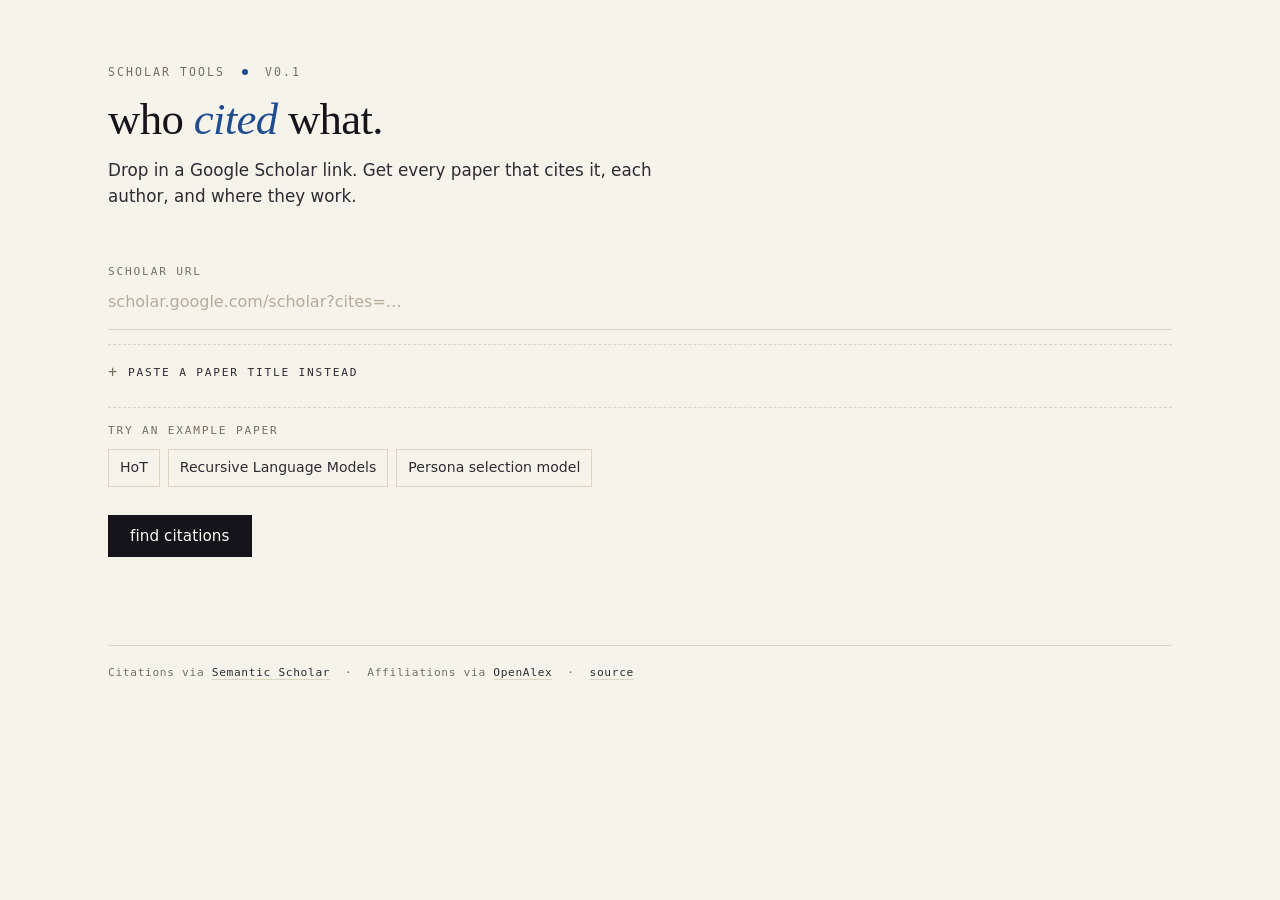
<file: templates/index.html>
<!doctype html>
<html lang="en">
<head>
  <meta charset="utf-8" />
  <meta name="viewport" content="width=device-width, initial-scale=1" />
  <title>who_cited — every paper that cites yours</title>
  <link rel="icon" href="/static/favicon.svg" type="image/svg+xml" />
  <link rel="stylesheet" href="/static/style.css" />
</head>
<body>
  <main class="wrap">
    <header>
      <p class="kicker">scholar tools <span class="dot"></span> v0.1</p>
      <h1>who <em>cited</em> what.</h1>
      <p class="sub">
        Drop in a Google Scholar link. Get every paper that cites it,
        each author, and where they work.
      </p>
    </header>

    <form id="search-form">
      <div class="field">
        <label for="url">scholar URL</label>
        <input
          id="url"
          name="url"
          type="url"
          placeholder="scholar.google.com/scholar?cites=…"
          autocomplete="off"
        />
      </div>

      <details id="title-fallback">
        <summary>paste a paper title instead</summary>
        <div class="field" style="margin-top: 8px;">
          <input id="title" name="title" type="text" placeholder="Recursive Language Models" autocomplete="off" />
        </div>
      </details>

      <section class="presets" aria-labelledby="presets-label">
        <p id="presets-label">try an example paper</p>
        <div class="preset-buttons">
          <button
            type="button"
            data-title="HoT: Highlighted Chain of Thought for Referencing Supporting Facts from Inputs"
            data-url="https://scholar.google.com/scholar_lookup?arxiv_id=2503.02003&amp;hl=en"
          >HoT</button>
          <button
            type="button"
            data-title="Recursive Language Models"
            data-url="https://scholar.google.com/citations?view_op=view_citation&amp;hl=en&amp;user=rtCr0q4AAAAJ&amp;citation_for_view=rtCr0q4AAAAJ:eQOLeE2rZwMC"
          >Recursive Language Models</button>
          <button
            type="button"
            data-title="The persona selection model: Why AI assistants might behave like humans"
            data-url="https://scholar.google.com/citations?view_op=view_citation&amp;hl=en&amp;user=fW7yK10AAAAJ&amp;sortby=pubdate&amp;citation_for_view=fW7yK10AAAAJ:HoB7MX3m0LUC"
          >Persona selection model</button>
        </div>
      </section>

      <button type="submit" id="submit-btn">find citations</button>
    </form>

    <section id="status" class="status" hidden></section>

    <section id="paper" class="paper" hidden>
      <h2 id="paper-title"></h2>
      <p id="paper-meta"></p>
    </section>

    <section id="results" hidden>
      <h3>
        <span id="count">0</span>
        <span>people</span>
        <span id="paper-count">0 citing papers</span>
        <span id="total-suffix"></span>
      </h3>
      <div class="result-tools">
        <label for="people-filter">filter people, affiliations, papers</label>
        <input
          id="people-filter"
          type="search"
          placeholder="Search Stanford, Google, Nguyen, chain of thought..."
          autocomplete="off"
        />
        <span id="visible-count"></span>
      </div>
      <div class="people-table-wrap">
        <table class="people-table">
          <thead>
            <tr>
              <th scope="col">Person</th>
              <th scope="col">Affiliation</th>
              <th scope="col">Citing paper</th>
              <th scope="col">Year</th>
              <th scope="col">Venue</th>
            </tr>
          </thead>
          <tbody id="people-body"></tbody>
        </table>
      </div>
    </section>

    <footer>
      <p>
        Citations via
        <a href="https://api.semanticscholar.org/" target="_blank" rel="noreferrer">Semantic Scholar</a>
        &nbsp;·&nbsp; Affiliations via
        <a href="https://openalex.org/" target="_blank" rel="noreferrer">OpenAlex</a>
        &nbsp;·&nbsp;
        <a href="https://github.com/LoganBolton/who_cited" target="_blank" rel="noreferrer">source</a>
      </p>
    </footer>
  </main>

  <script src="/static/script.js"></script>
</body>
</html>
</file>
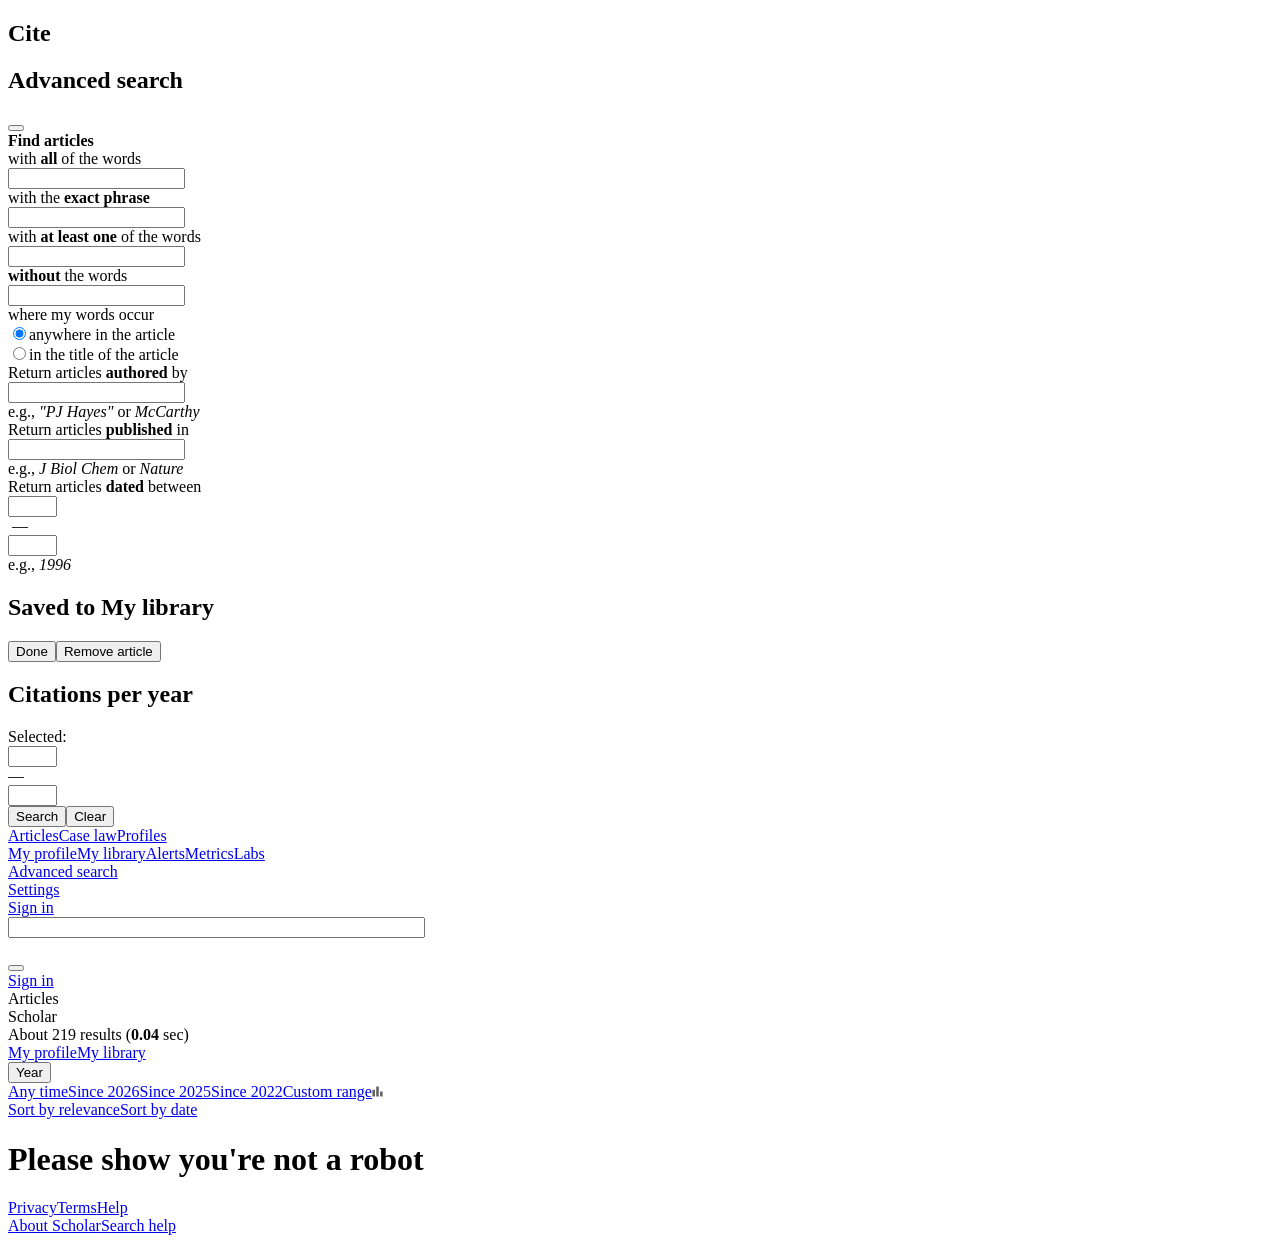
<file: tests/fixtures/gs_captcha_page.html>
<!DOCTYPE html>
<html><head><title>Google Scholar</title><meta content="text/html;charset=utf-8" http-equiv="Content-Type"/><meta content="IE=Edge" http-equiv="X-UA-Compatible"/><meta content="origin-when-cross-origin" name="referrer"/><meta content="width=device-width,initial-scale=1,minimum-scale=1,maximum-scale=2" name="viewport"/><meta content="telephone=no" name="format-detection"/><link href="/favicon.ico" rel="shortcut icon"/></head><body><div id="gs_top" onclick=""><div id="gs_md_ldg" style="display:none">Loading...</div><div id="gs_md_err" style="display:none">The system can't perform the operation now. Try again later.</div><div id="gs_md_s"></div><div class="gs_md_wnw gs_md_ds gs_md_wmw" data-h="0"><div aria-labelledby="gs_cit-t" class="gs_md_d gs_md_ds gs_ttzi" data-cid="gs_citd" data-wfc="gs_cit-x" id="gs_cit" role="dialog" tabindex="-1"><div class="gs_md_hdr"><a aria-label="Cancel" class="gs_btnCLS gs_md_x gs_md_hdr_c gs_in_ib gs_btn_lrge" data-mdx="gs_cit" href="javascript:void(0)" id="gs_cit-x" role="button"><span class="gs_ico"></span><span class="gs_ia_notf"></span><span class="gs_lbl"></span></a><h2 class="gs_md_hdr_t" id="gs_cit-t">Cite</h2><div class="gs_md_hdr_b"></div></div><div class="gs_md_bdy" id="gs_cit-bdy"><div aria-live="assertive" data-u="/scholar?q=info:{id}:scholar.google.com/&amp;output=cite&amp;scirp={p}&amp;hl=en" id="gs_citd"></div></div></div></div><div class="gs_md_wnw gs_md_ds gs_md_wmw" data-h="0"><div aria-labelledby="gs_asd-t" class="gs_md_d gs_md_ds gs_ttzi" data-ifc="gs_asd_q" data-wfc="gs_asd-x" id="gs_asd" role="dialog" tabindex="-1"><div class="gs_md_hdr"><a aria-label="Cancel" class="gs_btnCLS gs_md_x gs_md_hdr_c gs_in_ib gs_btn_lrge" data-mdx="gs_asd" href="javascript:void(0)" id="gs_asd-x" role="button"><span class="gs_ico"></span><span class="gs_ia_notf"></span><span class="gs_lbl"></span></a><h2 class="gs_md_hdr_t" id="gs_asd-t">Advanced search</h2><div class="gs_md_hdr_b"><button aria-label="Search" class="gs_btnG gs_in_ib gs_btn_act gs_btn_half gs_btn_lsb" id="gs_asd_psb" type="button"><span class="gs_wr"><span class="gs_ico"></span><span class="gs_lbl"></span></span></button></div></div><div class="gs_md_bdy" id="gs_asd-bdy"><form action="/scholar" class="gs_scl" id="gs_asd_frm"><div class="gs_asd_tr"><div class="gs_asd_dt" id="gs_asd_dt_t"><b>Find articles</b></div></div><div class="gs_asd_tr"><div class="gs_asd_dt"><label for="gs_asd_q">with <b>all</b> of the words</label></div><div class="gs_asd_dd"><div class="gs_in_txtw gs_in_txtm gs_in_txtb"><input autocapitalize="off" class="gs_in_txt" id="gs_asd_q" name="as_q" type="text" value=""/><div class="gs_in_txts"></div></div></div></div><div class="gs_asd_tr"><div class="gs_asd_dt"><label for="gs_asd_epq">with the <b>exact phrase</b></label></div><div class="gs_asd_dd"><div class="gs_in_txtw gs_in_txtm gs_in_txtb"><input autocapitalize="off" class="gs_in_txt" id="gs_asd_epq" name="as_epq" type="text" value=""/><div class="gs_in_txts"></div></div></div></div><div class="gs_asd_tr"><div class="gs_asd_dt"><label for="gs_asd_oq">with <b>at least one</b> of the words</label></div><div class="gs_asd_dd"><div class="gs_in_txtw gs_in_txtm gs_in_txtb"><input autocapitalize="off" class="gs_in_txt" id="gs_asd_oq" name="as_oq" type="text" value=""/><div class="gs_in_txts"></div></div></div></div><div class="gs_asd_tr"><div class="gs_asd_dt"><label for="gs_asd_eq"><b>without</b> the words</label></div><div class="gs_asd_dd"><div class="gs_in_txtw gs_in_txtm gs_in_txtb"><input autocapitalize="off" class="gs_in_txt" id="gs_asd_eq" name="as_eq" type="text" value=""/><div class="gs_in_txts"></div></div></div></div><div class="gs_asd_tr"><div class="gs_asd_dt"><label for="gs_asd_occt">where my words occur</label></div><div class="gs_asd_dd"><div class="gs_asd_occtr"><span class="gs_in_ra" onclick="void(0)"><input checked="" id="gs_asd_occt_a" name="as_occt" type="radio" value="any"/><label for="gs_asd_occt_a">anywhere in the article</label><span class="gs_chk"></span><span class="gs_cbx"></span></span></div><div class="gs_asd_occtr"><span class="gs_in_ra" onclick="void(0)"><input id="gs_asd_occt_t" name="as_occt" type="radio" value="title"/><label for="gs_asd_occt_t">in the title of the article</label><span class="gs_chk"></span><span class="gs_cbx"></span></span></div></div></div><div class="gs_asd_tr"><div class="gs_asd_dt"><label for="gs_asd_sau">Return articles <b>authored</b> by</label></div><div class="gs_asd_dd"><div class="gs_in_txtw gs_in_txtm gs_in_txtb"><input autocapitalize="off" class="gs_in_txt" id="gs_asd_sau" name="as_sauthors" type="text" value=""/><div class="gs_in_txts"></div></div><div>e.g., <i>"PJ Hayes"</i> or <i>McCarthy</i></div></div></div><div class="gs_asd_tr"><div class="gs_asd_dt"><label for="gs_asd_pub">Return articles <b>published</b> in</label></div><div class="gs_asd_dd"><div class="gs_in_txtw gs_in_txtm gs_in_txtb"><input autocapitalize="off" class="gs_in_txt" id="gs_asd_pub" name="as_publication" type="text" value=""/><div class="gs_in_txts"></div></div><div>e.g., <i>J Biol Chem</i> or <i>Nature</i></div></div></div><div class="gs_asd_tr"><div class="gs_asd_dt"><label for="gs_asd_ylo">Return articles <b>dated</b> between</label></div><div class="gs_asd_dd"><div class="gs_asd_yri"><div class="gs_in_txtw gs_in_txtm"><input autocapitalize="off" class="gs_in_txt" id="gs_asd_ylo" maxlength="4" name="as_ylo" pattern="[0-9]*" size="4" type="text" value=""/><div class="gs_in_txts"></div></div> — <div class="gs_in_txtw gs_in_txtm"><input autocapitalize="off" class="gs_in_txt" id="gs_asd_yhi" maxlength="4" name="as_yhi" pattern="[0-9]*" size="4" type="text" value=""/><div class="gs_in_txts"></div></div></div><div>e.g., <i>1996</i></div></div></div><input name="hl" type="hidden" value="en"/><input name="as_sdt" type="hidden" value="205"/><input name="cites" type="hidden" value="11329264822226102204,3714977367501678530,7359906752943011404,2394561965284413474,15702612351929588583"/><input name="scipsc" type="hidden" value=""/></form></div></div></div><div class="gs_md_wnw gs_md_ds gs_md_wmw" data-h="367"><div aria-labelledby="gs_md_albl-d-t" class="gs_md_d gs_md_ds gs_ttzi" data-wfc="gs_md_albl-d-x" id="gs_md_albl-d" role="dialog" tabindex="-1"><div class="gs_md_hdr"><a aria-label="Cancel" class="gs_btnCLS gs_md_x gs_md_hdr_c gs_in_ib gs_btn_lrge" data-mdx="gs_md_albl-d" href="javascript:void(0)" id="gs_md_albl-d-x" role="button"><span class="gs_ico"></span><span class="gs_ia_notf"></span><span class="gs_lbl"></span></a><h2 class="gs_md_hdr_t" id="gs_md_albl-d-t">Saved to My library</h2><div class="gs_md_hdr_b"></div></div><div class="gs_md_bdy" id="gs_md_albl-d-bdy"></div><div class="gs_md_ftr"><div class="gs_lbl_btns"><button class="gs_btn_act gs_btn_lrge" id="gs_lbd_apl" type="button"><span class="gs_wr"><span class="gs_lbl">Done</span></span><span class="gs_bs"></span></button><button class="gs_btn_olact gs_btn_lrge" id="gs_lbd_trash" type="button"><span class="gs_wr"><span class="gs_lbl">Remove article</span></span><span class="gs_bs"></span></button></div></div></div></div><div class="gs_md_wnw gs_md_ds" data-h="0"><div aria-labelledby="gs_md_hist-t" class="gs_md_d gs_md_ds gs_ttzi" data-wfc="gs_md_hist-x" id="gs_md_hist" role="dialog" tabindex="-1"><div class="gs_md_hdr"><a aria-label="Cancel" class="gs_btnCLS gs_md_x gs_md_hdr_c gs_in_ib gs_btn_lrge" data-mdx="gs_md_hist" href="javascript:void(0)" id="gs_md_hist-x" role="button"><span class="gs_ico"></span><span class="gs_ia_notf"></span><span class="gs_lbl"></span></a><h2 class="gs_md_hdr_t" id="gs_md_hist-t">Citations per year</h2><div class="gs_md_hdr_b"></div></div><div class="gs_md_bdy" id="gs_md_hist-bdy"><div id="gs_md_hist_c"></div><div id="gs_md_hist_selection_controls"><div id="gs_md_hist_input_group">Selected:<div class="gs_in_txtw gs_in_txtm"><input aria-label="Start year" autocapitalize="off" class="gs_in_txt" id="gs_md_hist_year_min" maxlength="4" name="as_ylo" pattern="[0-9]*" size="4" type="text" value=""/><div class="gs_in_txts"></div></div>—<div class="gs_in_txtw gs_in_txtm"><input aria-label="End year" autocapitalize="off" class="gs_in_txt" id="gs_md_hist_year_max" maxlength="4" name="as_yhi" pattern="[0-9]*" size="4" type="text" value=""/><div class="gs_in_txts"></div></div></div><div id="gs_md_hist_button_group"><button class="gs_btn_act gs_btn_cir" id="gs_md_hist_search_btn" type="button"><span class="gs_wr"><span class="gs_lbl">Search</span></span></button><button class="gs_btn_flat gs_btn_flact gs_btn_cir" id="gs_md_hist_clear_btn" type="button"><span class="gs_wr"><span class="gs_lbl">Clear</span></span></button></div></div></div></div></div><!--[if lte IE 9]><div class="gs_alrt" style="padding:16px"><div>Sorry, some features may not work in this version of Internet Explorer.</div><div>Please use <a href="//www.google.com/chrome/">Google Chrome</a> or <a href="//www.mozilla.com/firefox/">Mozilla Firefox</a> for the best experience.</div></div><![endif]--><div class="gs_md_ulr gs_md_ds" data-cfc="gs_hdr_mnu" data-shd="gs_hdr_drs" data-wfc="gs_hdr_drw_mnu" id="gs_hdr_drw" role="dialog" tabindex="-1"><div id="gs_hdr_drw_in"><div id="gs_hdr_drw_top"><a aria-controls="gs_hdr_drw" aria-label="Options" class="gs_btnMNT gs_in_ib gs_btn_lrge" href="javascript:void(0)" id="gs_hdr_drw_mnu" role="button"><span class="gs_ico"></span><span class="gs_ia_notf"></span><span class="gs_lbl"></span></a><a aria-label="Homepage" href="/schhp?hl=en&amp;as_sdt=205" id="gs_hdr_drw_lgo"></a></div><div><div class="gs_hdr_drw_sec"><a class="gs_in_ib gs_md_li gs_md_lix gs_in_gray gs_sel" href="/scholar?as_sdt=0,1&amp;hl=en&amp;cites=11329264822226102204,3714977367501678530,7359906752943011404,2394561965284413474,15702612351929588583&amp;scipsc=" role="menuitem"><span class="gs_ico"></span><span class="gs_ia_notf"></span><span class="gs_lbl">Articles</span></a><a class="gs_in_ib gs_md_li gs_md_lix gs_in_gray" href="/scholar?as_sdt=206&amp;hl=en" role="menuitem"><span class="gs_ico"></span><span class="gs_ia_notf"></span><span class="gs_lbl">Case law</span></a><a class="gs_in_ib gs_md_li gs_md_lix gs_in_gray" href="/citations?view_op=search_authors&amp;mauthors=&amp;hl=en&amp;oi=drw" role="menuitem"><span class="gs_ico"></span><span class="gs_ia_notf"></span><span class="gs_lbl">Profiles</span></a></div><div class="gs_hdr_drw_sec"><a class="gs_btnPRO gs_in_ib gs_md_li gs_md_lix gs_in_gray" href="/citations?hl=en" role="menuitem"><span class="gs_ico"></span><span class="gs_ia_notf"></span><span class="gs_lbl">My profile</span></a><a class="gs_btnL gs_in_ib gs_md_li gs_md_lix gs_in_gray" href="/scholar?scilib=1&amp;hl=en&amp;as_sdt=205" role="menuitem"><span class="gs_ico"></span><span class="gs_ia_notf"></span><span class="gs_lbl">My library</span></a><a class="gs_btnM gs_in_ib gs_md_li gs_md_lix gs_in_gray" href="/scholar_alerts?view_op=list_alerts&amp;hl=en" role="menuitem"><span class="gs_ico"></span><span class="gs_ia_notf"></span><span class="gs_lbl">Alerts</span></a><a class="gs_btnJ gs_in_ib gs_md_li gs_md_lix gs_in_gray" href="/citations?view_op=metrics_intro&amp;hl=en" role="menuitem"><span class="gs_ico"></span><span class="gs_ia_notf"></span><span class="gs_lbl">Metrics</span></a><a class="gs_btnLAB gs_in_ib gs_md_li gs_md_lix gs_in_gray" href="/scholar_labs/search?hl=en" role="menuitem"><span class="gs_ico"></span><span class="gs_ia_notf"></span><span class="gs_lbl">Labs</span></a></div><div class="gs_hdr_drw_sec"><a class="gs_btnADV gs_in_ib gs_md_li gs_md_lix gs_in_gray" href="javascript:void(0)" id="gs_res_drw_adv" role="menuitem"><span class="gs_ico"></span><span class="gs_ia_notf"></span><span class="gs_lbl">Advanced search</span></a></div><div class="gs_hdr_drw_sec"><a class="gs_btnP gs_in_ib gs_md_li gs_md_lix gs_in_gray" href="/scholar_settings?hl=en&amp;as_sdt=205&amp;cites=11329264822226102204,3714977367501678530,7359906752943011404,2394561965284413474,15702612351929588583&amp;scipsc=" role="menuitem"><span class="gs_ico"></span><span class="gs_ia_notf"></span><span class="gs_lbl">Settings</span></a></div></div><div class="gs_hdr_drw_sec" id="gs_hdr_drw_bot"><a class="gs_in_ib gs_md_li gs_md_lix gs_in_gray" href="https://accounts.google.com/Login?hl=en&amp;continue=https://scholar.google.com/scholar%3Fhl%3Den%26as_sdt%3D5%26cites%3D11329264822226102204,3714977367501678530,7359906752943011404,2394561965284413474,15702612351929588583%26start%3D0%26num%3D10"><span class="gs_ico"></span><span class="gs_ia_notf"></span><span class="gs_lbl">Sign in</span></a></div></div></div><div id="gs_hdr" role="banner"><a aria-controls="gs_hdr_drw" class="gs_btnMNT gs_in_ib gs_btn_lrge" href="javascript:void(0)" id="gs_hdr_mnu" role="button"><span class="gs_ico"></span><span class="gs_ia_notf"></span><span class="gs_lbl"></span></a><a aria-label="Homepage" class="gs_hdr_dso" href="/schhp?hl=en&amp;as_sdt=205" id="gs_hdr_lgo"></a><div id="gs_hdr_md"><div id="gs_hdr_srch"><form action="/scholar" id="gs_hdr_frm"><input name="hl" type="hidden" value="en"/><input name="as_sdt" type="hidden" value="205"/><input name="cites" type="hidden" value="11329264822226102204,3714977367501678530,7359906752943011404,2394561965284413474,15702612351929588583"/><input name="scipsc" type="hidden" value=""/><div class="gs_in_txtw gs_in_txtb gs_in_acw"><input aria-label="Search" autocapitalize="off" autocomplete="off" class="gs_in_txt gs_in_ac" data-iq="" data-is=".gs_qsuggest_regular li&gt;a" dir="ltr" id="gs_hdr_tsi" maxlength="2048" name="q" size="50" type="text" value=""/><div aria-hidden="true" class="gs_md_ac" dir="ltr" id="gs_hdr_frm_ac" onmouseout="gs_evt_dsp(event)" onmouseover="gs_evt_dsp(event)" ontouchstart="gs_evt_dsp(event)"><div><div class="gs_md_acs"></div><ul></ul></div></div><div class="gs_in_txts"></div></div><span id="gs_hdr_tsc"><span class="gs_ico gs_ico_X"></span></span><button aria-label="Search" class="gs_btnG gs_in_ib gs_btn_act gs_btn_half gs_btn_lsb" id="gs_hdr_tsb" name="btnG" type="submit"><span class="gs_wr"><span class="gs_ico"></span><span class="gs_lbl"></span></span></button></form></div></div><div id="gs_hdr_act"><a href="https://accounts.google.com/Login?hl=en&amp;continue=https://scholar.google.com/scholar%3Fhl%3Den%26as_sdt%3D5%26cites%3D11329264822226102204,3714977367501678530,7359906752943011404,2394561965284413474,15702612351929588583%26start%3D0%26num%3D10" id="gs_hdr_act_s">Sign in</a></div></div><form action="" id="gs_alrt" method="post"><span id="gs_alrt_m"></span><span id="gs_alrt_h"></span><a class="gs_fm_s" data-fm="gs_alrt" href="javascript:void(0)" id="gs_alrt_l"></a></form><div class="gs_ab_st" id="gs_ab"><div class="gs_btnGSL" id="gs_ab_ico"><span class="gs_ico"></span></div><div id="gs_ab_ttl"><div class="gs_ab_mdw"><span class="gs_nph gs_nta">Articles</span><div class="gs_oph gs_ota">Scholar</div></div></div><div id="gs_ab_md"><div class="gs_ab_mdw">About 219 results (<b>0.04</b> sec)</div></div><div id="gs_ab_btns"><a class="gs_btnPRO gs_in_ib gs_in_gray gs_nph gs_nta" href="/citations?hl=en"><span class="gs_ico"></span><span class="gs_ia_notf"></span><span class="gs_lbl">My profile</span></a><a class="gs_btnL gs_in_ib gs_in_gray gs_nph gs_nta gs_mylib" href="/scholar?scilib=1&amp;hl=en&amp;as_sdt=205"><span class="gs_ico"></span><span class="gs_ia_notf"></span><span class="gs_lbl">My library</span></a><div class="gs_md_r gs_md_rmb gs_md_rmbl" id="gs_res_ab_yy-r"><button aria-controls="gs_res_ab_yy-d" aria-haspopup="true" class="gs_in_se gs_btn_mnu gs_btn_flat gs_btn_lrge gs_btn_half gs_btn_lsu gs_press gs_md_tb" id="gs_res_ab_yy-b" ontouchstart="gs_evt_dsp(event)" type="button"><span class="gs_wr"><span class="gs_lbl">Year</span><span class="gs_icm"></span></span></button><div class="gs_md_d gs_md_ds gs_md_ulr" id="gs_res_ab_yy-d" role="menu" tabindex="-1"><div class="gs_res_ab_dd_bdy"><div class="gs_res_ab_dd_sec"><a aria-checked="true" class="gs_md_li gs_res_ab_sel" href="/scholar?hl=en&amp;as_sdt=205&amp;cites=11329264822226102204,3714977367501678530,7359906752943011404,2394561965284413474,15702612351929588583&amp;scipsc=" role="menuitemradio" tabindex="-1">Any time</a><a class="gs_md_li" href="/scholar?as_ylo=2026&amp;hl=en&amp;as_sdt=205&amp;cites=11329264822226102204,3714977367501678530,7359906752943011404,2394561965284413474,15702612351929588583&amp;scipsc=" role="menuitemradio" tabindex="-1">Since 2026</a><a class="gs_md_li" href="/scholar?as_ylo=2025&amp;hl=en&amp;as_sdt=205&amp;cites=11329264822226102204,3714977367501678530,7359906752943011404,2394561965284413474,15702612351929588583&amp;scipsc=" role="menuitemradio" tabindex="-1">Since 2025</a><a class="gs_md_li" href="/scholar?as_ylo=2022&amp;hl=en&amp;as_sdt=205&amp;cites=11329264822226102204,3714977367501678530,7359906752943011404,2394561965284413474,15702612351929588583&amp;scipsc=" role="menuitemradio" tabindex="-1">Since 2022</a><a class="gs_md_li" href="javascript:void(0);" id="gs_res_ab_custom_range" role="menuitemradio" tabindex="-1"><span>Custom range</span><svg fill="#616161" height="11" viewbox="0 0 11 11" width="11"><path d="M8.05 10.6V5.5H10.6V10.6H8.05ZM4.225 10.6V0.399999H6.775V10.6H4.225ZM0.4 10.6V3.8H2.95V10.6H0.4Z"></path></svg></a></div><div class="gs_res_ab_dd_sec"><a aria-checked="true" class="gs_md_li gs_res_ab_sel" href="/scholar?hl=en&amp;as_sdt=205&amp;cites=11329264822226102204,3714977367501678530,7359906752943011404,2394561965284413474,15702612351929588583&amp;scipsc=&amp;q=" role="menuitemradio" tabindex="-1">Sort by relevance</a><a class="gs_md_li" href="/scholar?hl=en&amp;as_sdt=205&amp;cites=11329264822226102204,3714977367501678530,7359906752943011404,2394561965284413474,15702612351929588583&amp;scipsc=&amp;q=&amp;scisbd=1" role="menuitemradio" tabindex="-1">Sort by date</a></div></div></div></div></div></div><div id="gs_bdy"><div id="gs_bdy_sb" role="navigation"><div id="gs_bdy_sb_in"></div></div><div id="gs_bdy_ccl" role="main"><div id="gs_captcha_ccl"><form id="gs_captcha_f" method="GET"><h1>Please show you're not a robot</h1><div id="gs_captcha_c"></div><input name="hl" type="hidden" value="en"/><input name="as_sdt" type="hidden" value="205"/><input name="cites" type="hidden" value="11329264822226102204,3714977367501678530,7359906752943011404,2394561965284413474,15702612351929588583"/><input name="scipsc" type="hidden" value=""/></form></div></div></div><div id="gs_ftr_sp" role="presentation"></div><div class="gs_md_rmb" id="gs_ftr" role="contentinfo"><div id="gs_ftr_rt"><a href="//www.google.com/intl/en/policies/privacy/">Privacy</a><a href="//www.google.com/intl/en/policies/terms/">Terms</a><a aria-controls="gs_ftr_mnu" aria-haspopup="true" class="gs_press gs_md_tb" href="javascript:void(0)" ontouchstart="gs_evt_dsp(event)" role="button">Help</a></div><div class="gs_md_d gs_md_ds gs_ttzi gs_md_ulr" id="gs_ftr_mnu" role="menu" tabindex="-1"><a class="gs_md_li" href="/intl/en/scholar/about.html" role="menuitem" tabindex="-1">About Scholar</a><a class="gs_md_li" href="//support.google.com/websearch?p=scholar_dsa&amp;hl=en" role="menuitem" tabindex="-1">Search help</a></div></div></div></body></html>
</file>
<file: static/style.css>
:root {
  --bg: #f6f3eb;
  --paper: #fbf9f2;
  --ink: #14141a;
  --ink-2: #2c2c33;
  --muted: #76705f;
  --rule: #ddd5c1;
  --rule-soft: #ece5d2;
  --accent: #1f4d8f;
  --warn: #b34320;

  --serif: "Iowan Old Style", "Charter", "Palatino Linotype", "Palatino", Georgia, serif;
  --sans: -apple-system, BlinkMacSystemFont, "Inter", "Segoe UI", system-ui, sans-serif;
  --mono: "IBM Plex Mono", "JetBrains Mono", "Source Code Pro", ui-monospace, "SF Mono", Menlo, monospace;
}

* { box-sizing: border-box; }

html { -webkit-font-smoothing: antialiased; -moz-osx-font-smoothing: grayscale; }

body {
  margin: 0;
  font-family: var(--sans);
  background: var(--bg);
  color: var(--ink);
  font-size: 16px;
  line-height: 1.55;
}

::selection { background: var(--ink); color: var(--paper); }

.wrap {
  max-width: 1120px;
  margin: 0 auto;
  padding: 64px 28px 96px;
}

/* ---------- header ---------------------------------------------------- */

header { margin-bottom: 48px; }

.kicker {
  font-family: var(--mono);
  font-size: 0.72rem;
  letter-spacing: 0.18em;
  text-transform: uppercase;
  color: var(--muted);
  margin: 0 0 14px;
}

.kicker .dot {
  display: inline-block;
  width: 6px;
  height: 6px;
  background: var(--accent);
  border-radius: 50%;
  vertical-align: 1px;
  margin: 0 8px;
}

h1 {
  font-family: var(--serif);
  font-weight: 500;
  font-size: clamp(2.2rem, 5vw, 2.8rem);
  line-height: 1.05;
  letter-spacing: -0.015em;
  margin: 0 0 14px;
}

h1 em { font-style: italic; color: var(--accent); font-weight: 400; }

.sub {
  font-size: 1.05rem;
  color: var(--ink-2);
  max-width: 56ch;
  margin: 0;
}

/* ---------- form ------------------------------------------------------ */

form { margin-top: 36px; }

.field {
  display: flex;
  flex-direction: column;
  border-bottom: 1px solid var(--rule);
  padding: 6px 0 8px;
  margin-bottom: 6px;
  transition: border-color 0.15s ease;
}

.field:focus-within { border-bottom-color: var(--ink); }

label, summary {
  font-family: var(--mono);
  font-size: 0.7rem;
  letter-spacing: 0.16em;
  text-transform: uppercase;
  color: var(--muted);
}

label { margin-bottom: 6px; }

input[type="url"],
input[type="text"],
textarea {
  width: 100%;
  background: transparent;
  border: 0;
  padding: 4px 0 6px;
  font: inherit;
  color: var(--ink);
}

input::placeholder, textarea::placeholder { color: #b3ad9c; }
input:focus, textarea:focus { outline: 0; }

textarea {
  resize: vertical;
  min-height: 96px;
  font-family: var(--mono);
  font-size: 0.85rem;
  line-height: 1.5;
  padding-top: 8px;
}

/* details panels: title fallback */
details {
  margin: 14px 0 0;
  border-top: 1px dashed var(--rule);
  padding-top: 12px;
}

details summary {
  list-style: none;
  cursor: pointer;
  user-select: none;
  display: inline-flex;
  align-items: center;
  gap: 8px;
  color: var(--ink-2);
  padding: 4px 0;
}
details summary::-webkit-details-marker { display: none; }
details summary::before {
  content: "+";
  font-family: var(--mono);
  color: var(--muted);
  font-size: 0.95rem;
  width: 12px;
  display: inline-block;
}
details[open] summary::before { content: "−"; }
details summary:hover { color: var(--ink); }

details p.muted {
  font-family: var(--sans);
  font-size: 0.82rem;
  letter-spacing: 0;
  text-transform: none;
  color: var(--muted);
  margin: 6px 0 0;
}

details > input,
details > textarea { margin-top: 8px; }

.presets {
  margin: 18px 0 0;
  padding-top: 14px;
  border-top: 1px dashed var(--rule);
}

.presets p {
  margin: 0 0 10px;
  font-family: var(--mono);
  font-size: 0.7rem;
  letter-spacing: 0.16em;
  text-transform: uppercase;
  color: var(--muted);
}

.preset-buttons {
  display: flex;
  flex-wrap: wrap;
  gap: 8px;
}

.preset-buttons button {
  min-height: 34px;
  padding: 7px 11px;
  border: 1px solid var(--rule);
  background: transparent;
  color: var(--ink-2);
  font: inherit;
  font-size: 0.88rem;
  cursor: pointer;
  transition: border-color 0.15s ease, background 0.15s ease, color 0.15s ease;
}

.preset-buttons button:hover {
  border-color: var(--ink);
  color: var(--ink);
  background: rgba(20, 20, 26, 0.035);
}

.preset-buttons button:disabled {
  cursor: progress;
  color: var(--muted);
  border-color: var(--rule-soft);
}

.preset-buttons button[aria-busy="true"] {
  border-color: var(--accent);
  color: var(--accent);
  background: rgba(31, 77, 143, 0.06);
}

button[type="submit"] {
  margin-top: 28px;
  padding: 12px 22px;
  background: var(--ink);
  color: var(--paper);
  border: 0;
  font-family: var(--sans);
  font-weight: 500;
  font-size: 0.95rem;
  letter-spacing: 0.005em;
  cursor: pointer;
  transition: background 0.15s ease, transform 0.05s ease;
}
button[type="submit"]:hover { background: #000; }
button[type="submit"]:active { transform: translateY(1px); }
button[type="submit"]:disabled { background: var(--muted); cursor: progress; }

/* ---------- status ---------------------------------------------------- */

.status {
  margin-top: 32px;
  padding: 10px 14px;
  font-size: 0.92rem;
  border-left: 2px solid var(--accent);
  background: rgba(31, 77, 143, 0.05);
  color: var(--ink-2);
  white-space: pre-line;
}
.status.error { border-left-color: var(--warn); background: rgba(179, 67, 32, 0.06); }

.status.loading {
  padding: 14px 16px;
  white-space: normal;
}

.loading-head {
  display: flex;
  justify-content: space-between;
  align-items: baseline;
  gap: 16px;
  margin-bottom: 12px;
}

.loading-title {
  color: var(--ink);
  font-weight: 600;
}

.loading-time {
  font-family: var(--mono);
  font-size: 0.72rem;
  letter-spacing: 0.06em;
  color: var(--muted);
  white-space: nowrap;
}

.loading-steps {
  list-style: none;
  margin: 0;
  padding: 0;
  display: grid;
  gap: 9px;
}

.loading-steps li {
  position: relative;
  padding-left: 24px;
}

.loading-steps li::before {
  content: "";
  position: absolute;
  left: 0;
  top: 5px;
  width: 10px;
  height: 10px;
  border: 1px solid var(--rule);
  background: transparent;
}

.loading-steps li.done::before {
  background: var(--accent);
  border-color: var(--accent);
}

.loading-steps li.current::before {
  border-color: var(--accent);
  box-shadow: 0 0 0 3px rgba(31, 77, 143, 0.12);
}

.loading-step-label {
  display: block;
  color: var(--ink-2);
  font-weight: 600;
}

.loading-step-detail {
  display: block;
  color: var(--muted);
  font-size: 0.86rem;
}

.loading-steps li.queued .loading-step-label,
.loading-steps li.queued .loading-step-detail {
  color: var(--muted);
}

.loading-note {
  margin: 12px 0 0;
  color: var(--muted);
  font-size: 0.84rem;
}

/* ---------- paper meta (currently a placeholder; render small) -------- */

.paper {
  margin-top: 36px;
  padding-bottom: 18px;
  border-bottom: 1px solid var(--rule-soft);
}
.paper h2 {
  font-family: var(--serif);
  font-size: 1.1rem;
  font-weight: 500;
  margin: 0 0 4px;
  color: var(--ink-2);
}
.paper p {
  font-family: var(--mono);
  font-size: 0.72rem;
  letter-spacing: 0.06em;
  color: var(--muted);
  margin: 0;
}

/* ---------- results table -------------------------------------------- */

#results { margin-top: 44px; }

#results h3 {
  font-family: var(--mono);
  font-size: 0.7rem;
  letter-spacing: 0.18em;
  text-transform: uppercase;
  color: var(--muted);
  font-weight: 500;
  margin: 0 0 24px;
  display: flex;
  align-items: baseline;
  gap: 10px;
  flex-wrap: wrap;
}

#results h3 #count {
  font-family: var(--serif);
  font-size: 1.6rem;
  font-weight: 500;
  color: var(--ink);
  letter-spacing: -0.01em;
}

#results h3 #paper-count,
#results h3 #total-suffix {
  font-family: var(--mono);
  font-size: 0.72rem;
  letter-spacing: 0.06em;
  color: var(--muted);
  text-transform: none;
}

.result-tools {
  display: grid;
  grid-template-columns: minmax(220px, 1fr) auto;
  align-items: end;
  gap: 8px 18px;
  margin-bottom: 14px;
}

.result-tools label {
  grid-column: 1 / -1;
  margin: 0;
}

.result-tools input {
  width: 100%;
  min-height: 38px;
  border: 1px solid var(--rule);
  background: rgba(255, 255, 255, 0.22);
  padding: 7px 10px;
  font: inherit;
  color: var(--ink);
}

.result-tools input:focus {
  outline: 0;
  border-color: var(--ink);
}

.result-tools #visible-count {
  font-family: var(--mono);
  font-size: 0.72rem;
  letter-spacing: 0.06em;
  color: var(--muted);
  white-space: nowrap;
  padding-bottom: 8px;
}

.people-table-wrap {
  width: 100%;
  overflow-x: auto;
  border-top: 1px solid var(--rule);
  border-bottom: 1px solid var(--rule);
}

.people-table {
  width: 100%;
  min-width: 1180px;
  border-collapse: collapse;
  table-layout: fixed;
  font-size: 0.9rem;
}

.people-table th,
.people-table td {
  text-align: left;
  vertical-align: top;
  border-bottom: 1px solid var(--rule-soft);
  border-right: 1px solid var(--rule-soft);
  padding: 9px 10px;
}

.people-table th:last-child,
.people-table td:last-child { border-right: 0; }

.people-table th {
  position: sticky;
  top: 0;
  z-index: 1;
  background: var(--bg);
  font-family: var(--mono);
  font-size: 0.68rem;
  letter-spacing: 0.12em;
  text-transform: uppercase;
  color: var(--muted);
  font-weight: 500;
}

.people-table tbody tr:nth-child(even) { background: rgba(20, 20, 26, 0.018); }
.people-table tbody tr:hover { background: rgba(31, 77, 143, 0.06); }

.people-table th:nth-child(1),
.people-table td:nth-child(1) { width: 15%; }
.people-table th:nth-child(2),
.people-table td:nth-child(2) { width: 20%; }
.people-table th:nth-child(3),
.people-table td:nth-child(3) { width: 38%; }
.people-table th:nth-child(4),
.people-table td:nth-child(4) { width: 7%; }
.people-table th:nth-child(5),
.people-table td:nth-child(5) { width: 20%; }

.person-cell {
  color: var(--ink);
  font-weight: 600;
}

.affiliation-cell,
.venue-cell {
  color: var(--ink-2);
}

.muted-cell {
  color: var(--muted);
}

.paper-cell a {
  color: var(--ink);
  text-decoration: underline;
  text-decoration-color: var(--rule);
  text-underline-offset: 3px;
}

.paper-cell a:hover { text-decoration-color: var(--ink); }

.paper-cell,
.venue-cell {
  overflow-wrap: anywhere;
}

.year-cell {
  font-family: var(--mono);
  font-size: 0.82rem;
  color: var(--muted);
}

.empty-table-cell {
  text-align: center;
  padding: 24px 10px;
}

/* ---------- footer --------------------------------------------------- */

footer {
  margin-top: 88px;
  padding-top: 18px;
  border-top: 1px solid var(--rule);
  font-family: var(--mono);
  font-size: 0.7rem;
  letter-spacing: 0.06em;
  color: var(--muted);
}
footer p { margin: 0; }
footer a {
  color: var(--ink-2);
  text-decoration: underline;
  text-decoration-color: var(--rule);
  text-underline-offset: 3px;
  transition: text-decoration-color 0.15s ease;
}
footer a:hover { text-decoration-color: var(--ink); }

/* ---------- dark mode ------------------------------------------------ */

@media (prefers-color-scheme: dark) {
  :root {
    --bg: #15141a;
    --paper: #1c1b22;
    --ink: #ece9e0;
    --ink-2: #d4cfc1;
    --muted: #88836f;
    --rule: #2c2b33;
    --rule-soft: #232229;
    --accent: #8aaee0;
    --warn: #d27a55;
  }
  ::selection { background: var(--ink); color: var(--bg); }
  button[type="submit"]:hover { background: #fff; color: var(--bg); }
  .preset-buttons button:hover { background: rgba(236, 233, 224, 0.06); }
  .result-tools input { background: rgba(236, 233, 224, 0.04); }
  input::placeholder, textarea::placeholder { color: #555248; }
}

/* ---------- small screens -------------------------------------------- */

@media (max-width: 520px) {
  .wrap { padding: 40px 18px 64px; }
  .result-tools { grid-template-columns: 1fr; }
  .result-tools #visible-count { padding-bottom: 0; }
  .people-table { min-width: 980px; }
}
</file>
